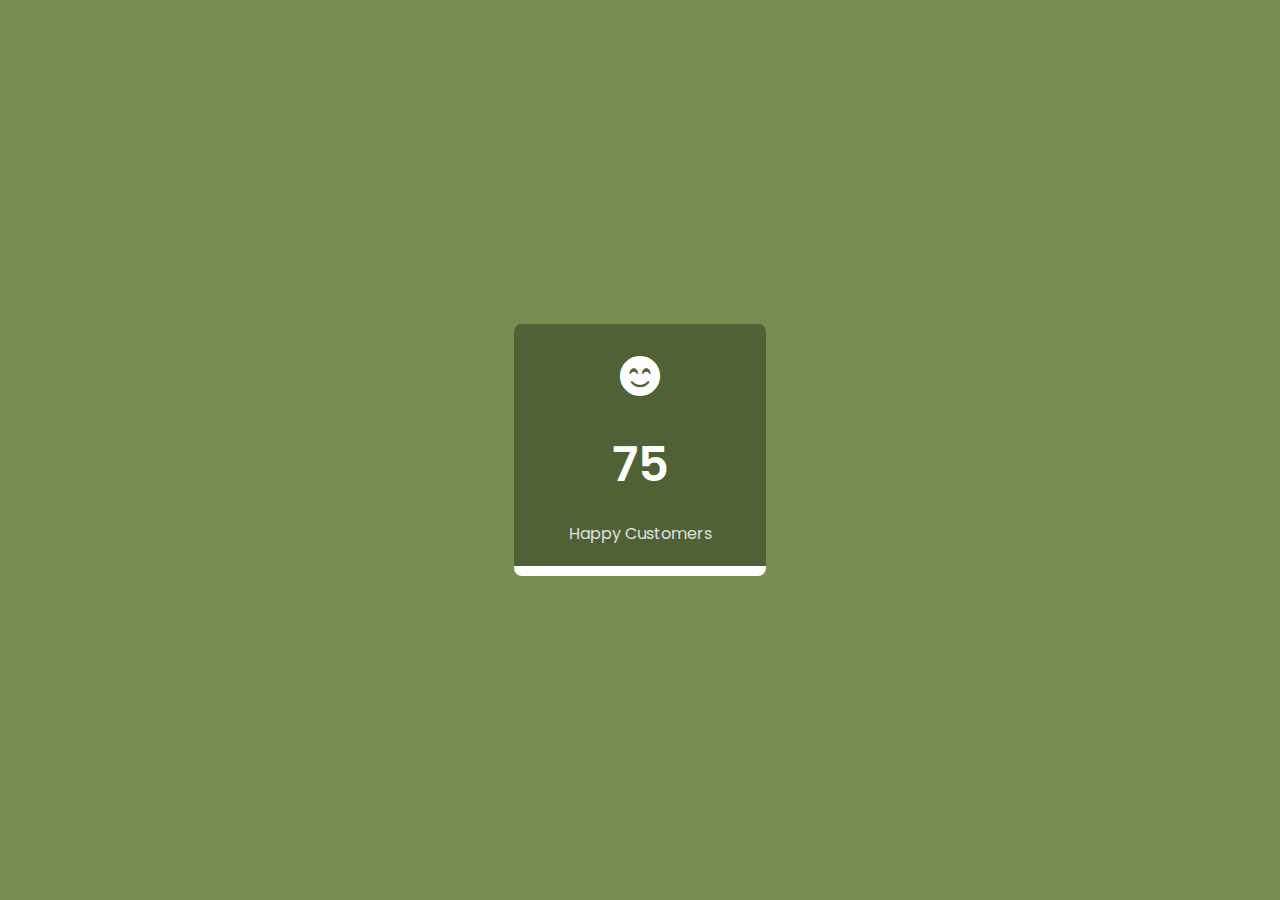
<file: animated-number-counter/index.html>
<!DOCTYPE html>
<html lang="en">
  <head>
    <meta name="viewport" content="width=device-width, initial-scale=1.0" />
    <title>Count Up Animation</title>
    <link rel="stylesheet" href="https://cdnjs.cloudflare.com/ajax/libs/font-awesome/6.0.0-beta2/css/all.min.css"/>
    <link href="https://fonts.googleapis.com/css2?family=Poppins:wght@400;600&display=swap" rel="stylesheet"/>
    <link rel="stylesheet" href="style.css" />
  </head>
  <body>
    <div class="wrapper">
      <div class="container">
        <i class="fas fa-smile-beam"></i>
        <span class="num">000</span>
        <span class="text">Happy Customers</span>
      </div>
    <script src="script.js"></script>
  </body>
</html>
</file>
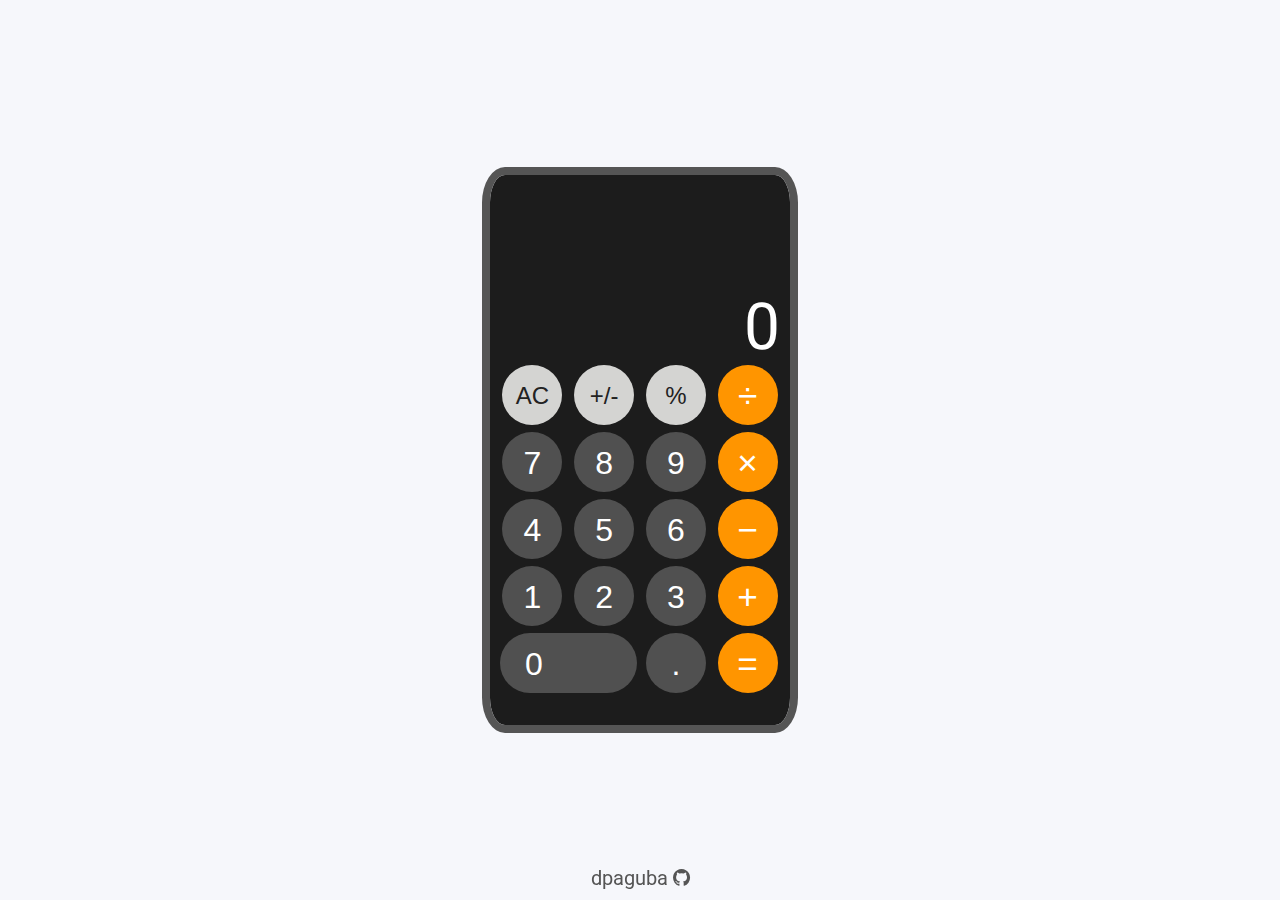
<file: apple-calculator/index.html>
<!DOCTYPE html>
<html lang="en">

<head>
  <meta charset="UTF-8">
  <link rel="stylesheet" type="text/css" href="style.css">
  <meta name="viewport" content="width=device-width, initial-scale=1">
  <link rel="stylesheet" href="https://cdnjs.cloudflare.com/ajax/libs/font-awesome/4.7.0/css/font-awesome.min.css">
    <title>Calculator</title>
  <link rel="icon" type="image/x-icon" href="images/favicon.png">
</head>
<body>
  <div class="calculator">
    <div class="result-window">
      <p id="result">0</p>
    </div>
    
    <div class="math-btn">
      <button class="grey btn ac">AC</button>
      <button class="grey btn plus-minus">+/-</button>
      <button class="grey btn percent">%</button>
      <button class="orange btn divide math-sign">÷</button>
      
      <button class="darkgrey num btn seven">7</button>
      <button class="darkgrey num btn eight">8</button>
      <button class="darkgrey num btn nine">9</button>
      <button class="orange btn multiply math-sign">×</button>
      
      <button class="darkgrey num btn four">4</button>
      <button class="darkgrey num btn five">5</button>
      <button class="darkgrey num btn six">6</button>
      <button class="orange btn minus math-sign">−</button>

      <button class="darkgrey num btn one">1</button>
      <button class="darkgrey num btn two">2</button>
      <button class="darkgrey num btn three">3</button>
      <button class="orange btn plus math-sign">+</button>

      <button class="darkgrey num btn zero">0</button>
      <button class="darkgrey btn dot">.</button>
      <button class="orange btn equal">=</button>
    </div>
  </div>

  <footer>
     dpaguba <a href="https://github.com/dpaguba"><i class="fa fa-github"></i></a>
  </footer>
<script src="script.js"></script>
</body>
</html>
</file>
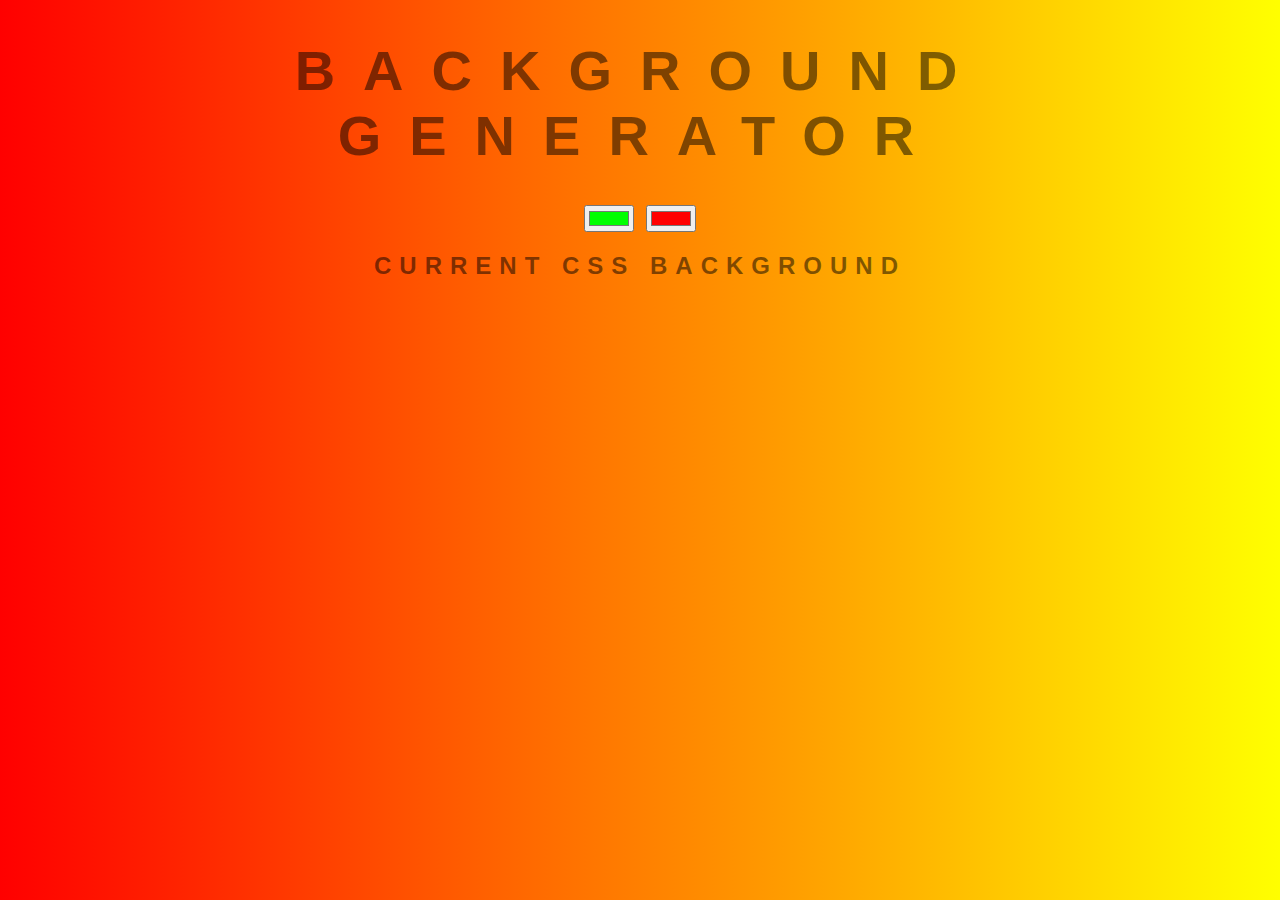
<file: background-generator/index.html>
<!DOCTYPE html>
<html lang="en">
<head>
	<title>Gradient Background</title>
	<link rel="stylesheet" type="text/css" href="style.css">
	<link rel="icon" type="image/x-icon" href="/images/color_wheel.png">
</head>
<body id="gradient">

	<h1>Background Generator</h1>
	<label>
		<input class="color1" type="color" name="color1" value="#00ff00">
	</label>
	<label>
		<input class="color2" type="color" name="color2" value="#ff0000">
	</label>
	<h2>Current CSS Background</h2>
	<h3></h3>
	<script type="text/javascript" src="script.js"></script>

</body>
</html>
</file>
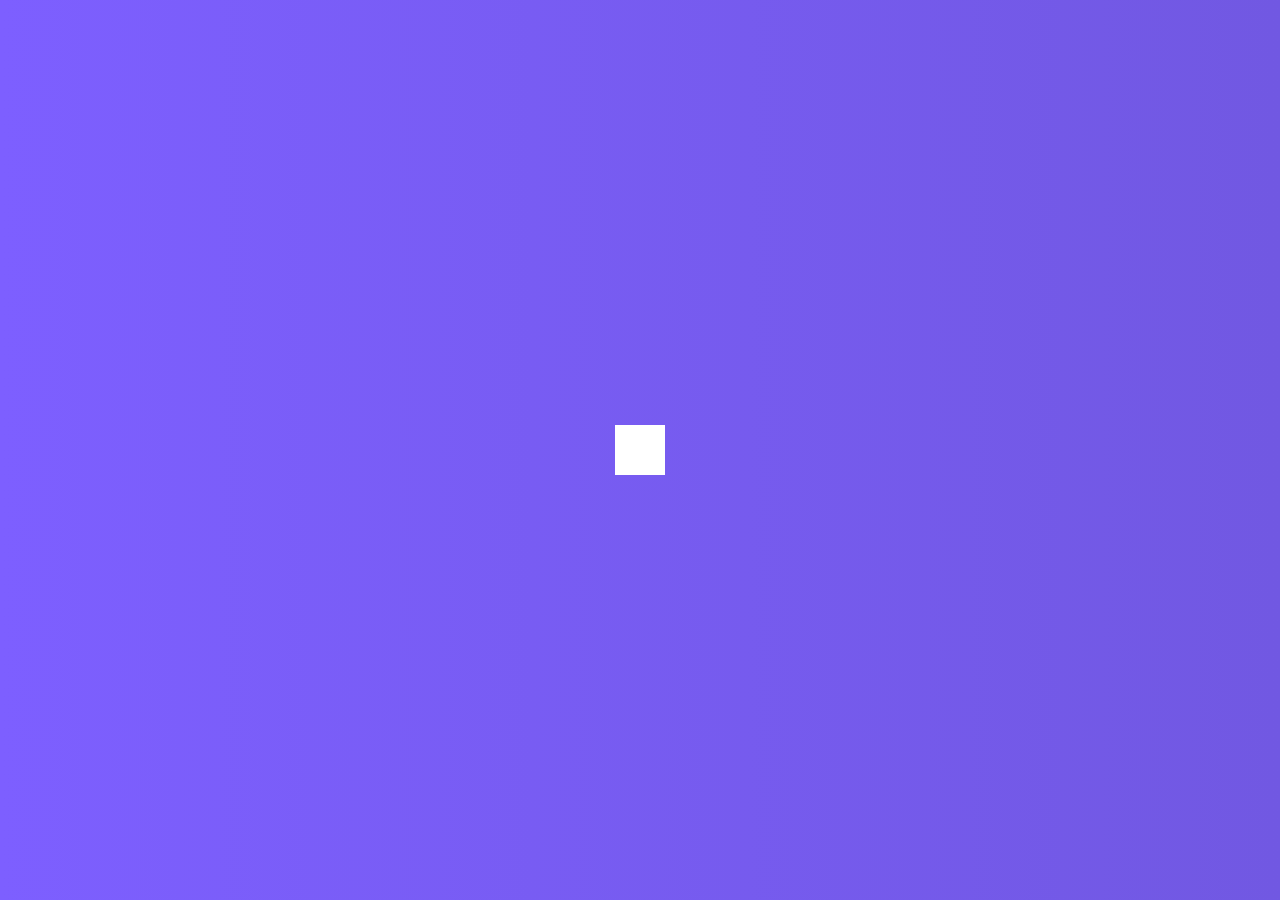
<file: hidden-search-widget/index.html>
<!DOCTYPE html>
<html lang="en">
<head>
    <meta charset="UTF-8" />
    <meta name="viewport" content="width=device-width, initial-scale=1.0" />
    <link rel="stylesheet" href="https://cdnjs.cloudflare.com/ajax/libs/font-awesome/5.14.0/css/all.min.css" integrity="sha512-1PKOgIY59xJ8Co8+NE6FZ+LOAZKjy+KY8iq0G4B3CyeY6wYHN3yt9PW0XpSriVlkMXe40PTKnXrLnZ9+fkDaog==" crossorigin="anonymous" />
    <link rel="stylesheet" href="style.css" />
    <title>Hidden Search</title>
</head>
<body>
<div class="search">
    <label>
        <input type="text" class="input" placeholder="Search...">
    </label>
    <button class="btn">
        <i class="fas fa-search"></i>
    </button>
</div>
<script src="script.js"></script>
</body>
</html>
</file>
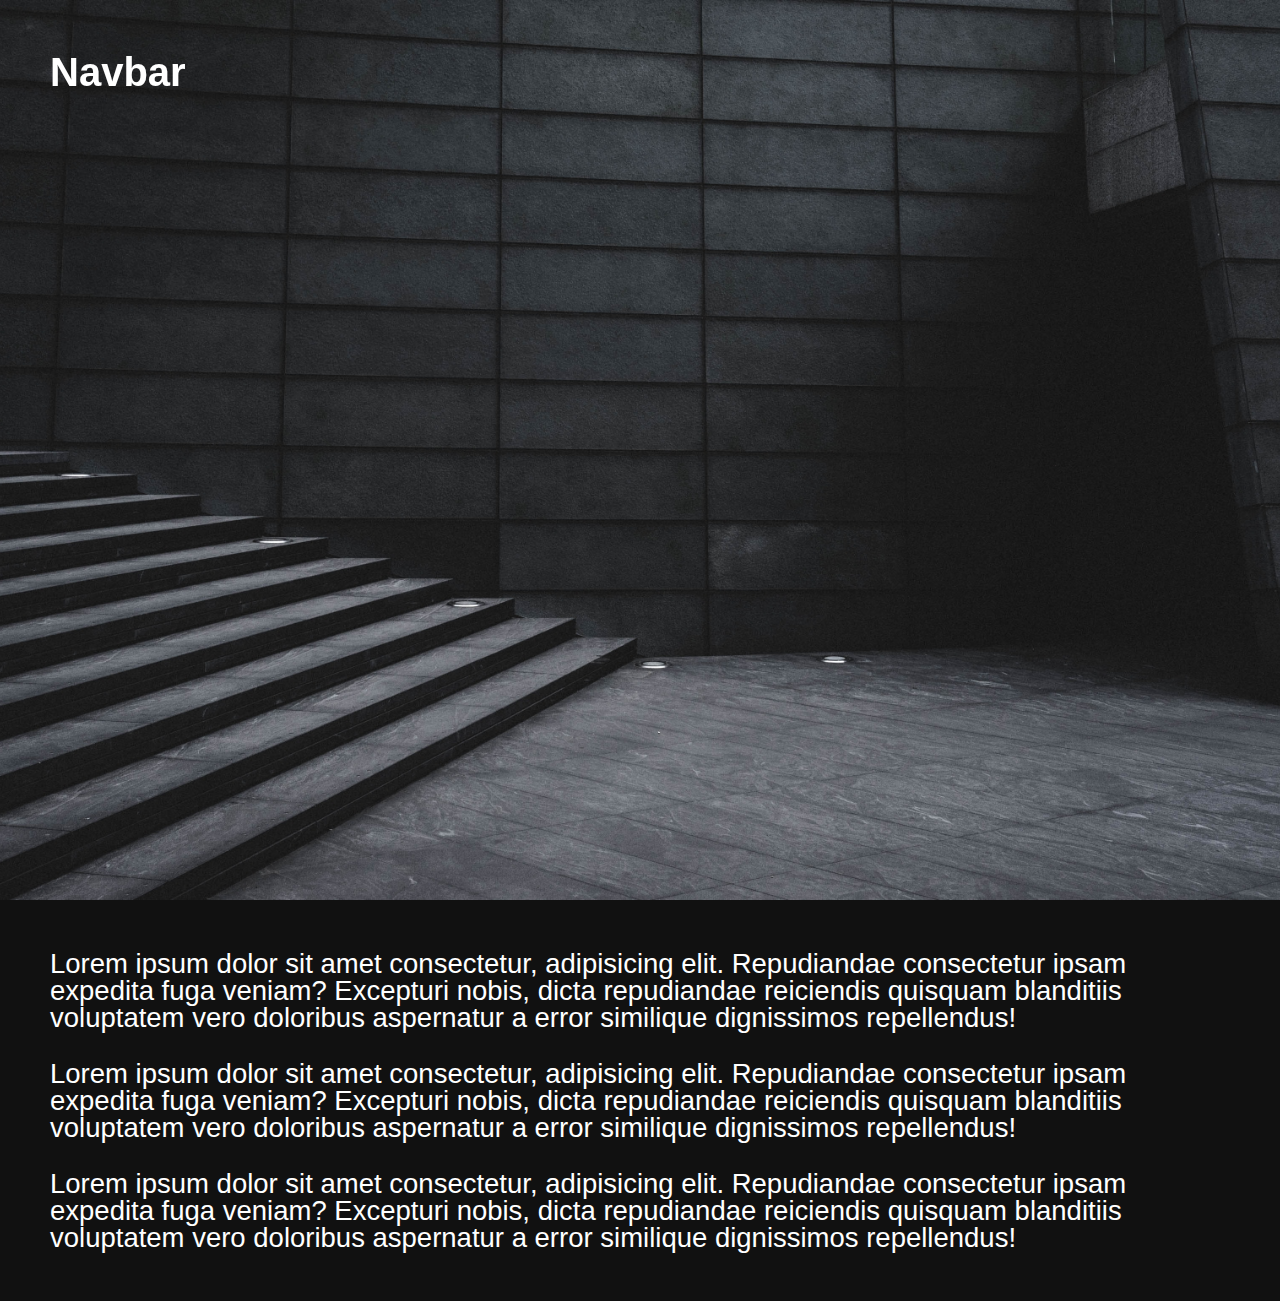
<file: navbar-dropdown-menu/index.html>
<html lang="en">
<head>
    <meta charset="UTF-8">
    <meta http-equiv="X-UA-Compatible" content="IE=edge">
    <meta name="viewport" content="width=device-width, initial-scale=1.0">
    <link rel="stylesheet" href="https://cdnjs.cloudflare.com/ajax/libs/font-awesome/4.7.0/css/font-awesome.min.css">
    <link rel="shortcut icon" href="images/logo.png" type="image/x-icon">
    <link rel="stylesheet" href="style.css">
    <title>Navbar</title>
</head>
<body>
    <header>
        <nav id="navbar">
            <!-- pop up menu -->
            <div class="menu">
                <div>
                    <img src="images/logo.png" alt="logo" class="logo">
                    <ul>
                        <li>
                            <a href="#">Blog</a>
                        </li>
                        <li>
                            <a href="#">What's New</a>
                        </li>
                        <li>
                            <a href="#">Categories</a>
                        </li>
                    </ul>
                    <ul>
                        <li>
                            <a href="#">Projects</a>
                        </li>
                        <li>
                            <a href="#">News</a>
                        </li>
                        <li>
                            <a href="#">Store</a>
                        </li>
                        <li>
                            <a href="#">About</a>
                        </li>
                        <li>
                            <a href="#">Contact</a>
                        </li>
                    </ul>
                    <ul class="social-media">
                        <li>
                            <a href="#">
                                <i class="fa fa-facebook"></i>
                            </a>
                        </li>
                        <li>
                            <a href="#">
                                <i class="fa fa-instagram"></i>
                            </a>
                        </li>
                        <li>
                            <a href="#">
                                <i class="fa fa-twitter"></i>
                            </a>
                        </li>
                        <li>
                            <a href="#">
                                <i class="fa fa-youtube"></i>
                            </a>
                        </li>
                    </ul>
                    <form>
                        <div class="input-wrap">
                            <input type="search" placeholder="Search...">
                            <button type="submit">
                                <i class="fa fa-search"></i>
                            </button>
                        </div>
                    </form>
                </div>
            </div>

            <div class="container">
                <a href="#" class="brand">Navbar</a>
                <i class="fa fa-bars" id="menu-btn"></i>
            </div>
        </nav>
    </header>
    <main>
        <p>Lorem ipsum dolor sit amet consectetur, adipisicing elit. Repudiandae consectetur ipsam expedita fuga veniam? Excepturi nobis, dicta repudiandae reiciendis quisquam blanditiis voluptatem vero doloribus aspernatur a error similique dignissimos repellendus!</p>
        <br>
        <p>Lorem ipsum dolor sit amet consectetur, adipisicing elit. Repudiandae consectetur ipsam expedita fuga veniam? Excepturi nobis, dicta repudiandae reiciendis quisquam blanditiis voluptatem vero doloribus aspernatur a error similique dignissimos repellendus!</p>
        <br>
        <p>Lorem ipsum dolor sit amet consectetur, adipisicing elit. Repudiandae consectetur ipsam expedita fuga veniam? Excepturi nobis, dicta repudiandae reiciendis quisquam blanditiis voluptatem vero doloribus aspernatur a error similique dignissimos repellendus!</p>
    </main>

    
    <script src="script.js"></script>
</body>
</html>
</file>
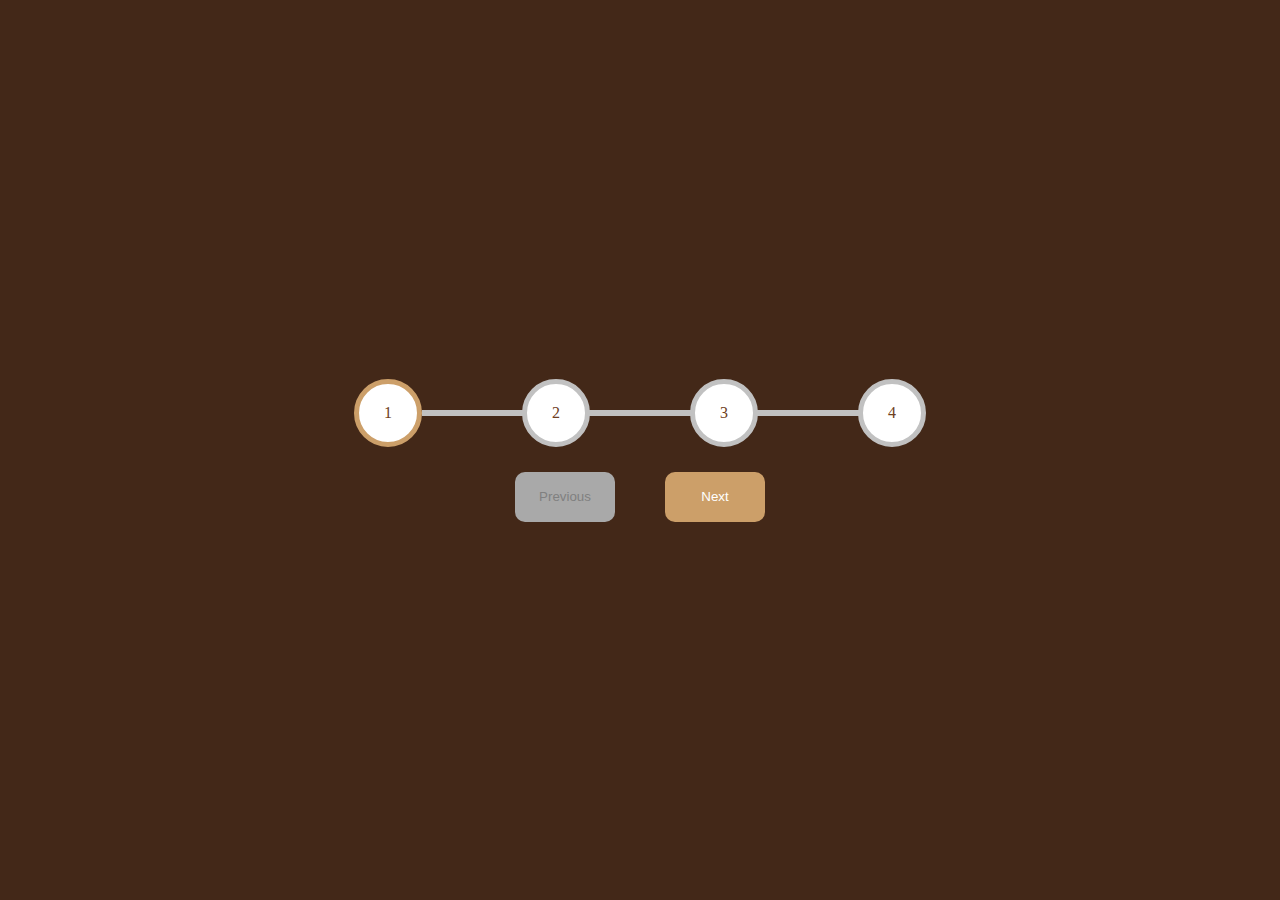
<file: progress-steps/index.html>
<html lang="en">
<head>
    <meta charset="UTF-8">
    <meta http-equiv="X-UA-Compatible" content="IE=edge">
    <meta name="viewport" content="width=device-width, initial-scale=1.0">
    <link rel="stylesheet" href="style.css">
    <link rel="shortcut icon" href="images/step.png" type="image/x-icon">
    <title>Progress Steps</title>
</head>
<body>
    <section>
        <div class="container steps">
            <div class="number number1">1</div>
            <div class="number number2">2</div>
            <div class="number number3">3</div>
            <div class="number number4">4</div>
        </div>
        <div class="container buttons">
            <button class="prev" disabled>Previous</button>
            <button class="next" >Next</button>
        </div>
    </section>
    <script src="script.js"></script>
</body>
</html>
</file>
<file: animated-number-counter/style.css>
* {
    padding: 0;
    margin: 0;
    box-sizing: border-box;
    font-family: "Poppins", sans-serif;
  }
  
  body {
    background-color: #758E4F;
  }


  .wrapper {
    position: absolute;
    width: 80vw;
    transform: translate(-50%, -50%);
    top: 50%;
    left: 50%;
    display: flex;
    justify-content: space-around;
  }


  .container {
    width: 28vmin;
    height: 28vmin;
    display: flex;
    flex-direction: column;
    justify-content: space-around;
    padding: 1em 0;
    position: relative;
    font-size: 16px;
    border-radius: 0.5em;
    background-color: #4f6135;
    border-bottom: 10px solid #fff;
  }

  i {
    color: #fff;
    font-size: 2.5em;
    text-align: center;
  }

  span.num {
    color: #fff;
    display: grid;
    place-items: center;
    font-weight: 600;
    font-size: 3em;
  }

  span.text {
    color: #e0e0e0;
    font-size: 1em;
    text-align: center;
    pad: 0.7em 0;
    font-weight: 400;
    line-height: 0;
  }

  @media screen and (max-width: 1024px) {
    .wrapper {
      width: 85vw;
    }
    .container {
      height: 26vmin;
      width: 26vmin;
      font-size: 12px;
    }
  }

  @media screen and (max-width: 768px) {
    .wrapper {
      width: 90vw;
      flex-wrap: wrap;
      gap: 30px;
    }
    .container {
      width: calc(50% - 40px);
      height: 30vmin;
      font-size: 14px;
    }
  }

  @media screen and (max-width: 480px) {
    
    .wrapper {
      gap: 15px;
    }

    .container {
      width: 100%;
      height: 25vmin;
      font-size: 8px;
    }
  }
</file>
<file: apple-calculator/style.css>
@import url('https://fonts.googleapis.com/css2?family=Roboto:wght@100;300;400&display=swap');

* {
    box-sizing: border-box;
}

body {
    background-color: #f6f7fb;
    font-family: 'Roboto', sans-serif;
    display: flex;
    align-items: center;
    justify-content: center;
    height: 100vh;
    overflow: hidden;
    margin: 0;
}

.calculator{
    width: 300px;
    height: 550px;
    background-color: #1C1C1C;
    padding: 10px;
    outline: 8px solid #555555;
    border-radius: 5%;
}

.calculator .result-window{
    display: flex;
    justify-content: right;
    align-items: flex-end;
    height: calc(100% - 350px);
    background-color: #1C1C1C;
    color: white;
}

.result-window p{
    overflow-x: scroll;
    margin: 0;
    font-size: 4rem;
    -ms-overflow-style: none;
    scrollbar-width: none;
}

.result-window p::-webkit-scrollbar {
    display: none;
}

.calculator .math-btn{
    display: grid;
    gap: 7px;
    grid-template-areas:
            "ac plus-minus percent divide"
            "seven eight nine multiply"
            "four five six minus"
            "one two three plus"
            "zero zero dot equal";
    justify-items: center;
}

.btn{
    height: 60px;
    width: 60px;
    border-radius: 50%;
    border: none;
    cursor: pointer;
    font-size: 2em;
    color: white;
    text-align: center;
    line-height: 60px;
    user-select: none;
}

.grey{
    font-size: 1.5em;
    background-color: #D4D4D2;
    color: #222222;
    transition: filter 0.4s ease-out;
}

.orange{
    background-color: #FF9500;
    font-size: 2.2em;
    transition: background-color 0.4s ease-out;
}

.darkgrey{
    background-color: #505050;
    transition: filter 0.4s ease-out;
}

.btn.zero{
    grid-area: zero;
    width: 100%;
    border-radius: 34px;
    padding-left: 25px;
    text-align: left;
}

.btn:focus{
    outline: 0;
}

.darkgrey:hover{
    /*background-color: #bbb;*/
    filter: brightness(170%);
}

.grey:hover{
    /*background-color: #ffffff;*/
    filter: brightness(120%);
}

.orange:hover{
    background-color: #FFCA80;
}

.orange.active{
    color: #FF9500;
    background-color: white;
}

footer{
    position: fixed;
    width: 100vw;
    text-align: center;
    bottom: 0;
    padding-bottom: 10px;
    padding-top: 5px;
    font-family: inherit;
    font-size: 20px;
    color: #555555;
}

.fa{
    color: #555555;
    cursor: pointer;
}

.fa:hover{
    transform: scale(1.2);
    transition: transform 0.2s ease-in-out;
}
</file>
<file: background-generator/style.css>
body {
	font: 1em 'Raleway', sans-serif;
  color: rgba(0,0,0,.5);
  text-align: center;
  text-transform: uppercase;
  letter-spacing: .5em;
  top: 15%;
	background: linear-gradient(to right, red , yellow);
}

h1 {
    font: 600 3.5em 'Raleway', sans-serif;
    color: rgba(0,0,0,.5);
    text-align: center;
    text-transform: uppercase;
    letter-spacing: .5em;
    width: 100%;
}

h3 {
	font: 900 1em 'Raleway', sans-serif;
    color: rgba(0,0,0,.5);
    text-align: center;
    text-transform: none;
    letter-spacing: 0.01em;
}
</file>
<file: hidden-search-widget/style.css>
@import url('https://fonts.googleapis.com/css2?family=Roboto:wght@400;700&display=swap');

* {
    box-sizing: border-box;
}

body {
    background-image: linear-gradient(90deg, #7d5fff, #7158e2);
    font-family: 'Roboto', sans-serif;
    display: flex;
    align-items: center;
    justify-content: center;
    height: 100vh;
    overflow: hidden;
    margin: 0;
}

.search {
    position: relative;
    height: 50px;
}

.search .input {
    background-color: #fff;
    border: 0;
    font-size: 18px;
    padding: 15px;
    height: 50px;
    width: 50px;
    transition: width 0.3s ease;
}

.btn {
    background-color: #fff;
    border: 0;
    cursor: pointer;
    font-size: 24px;
    position: absolute;
    top: 0;
    left: 0;
    height: 50px;
    width: 50px;
    transition: transform 0.3s ease;
}

.btn:focus,
.input:focus {
    outline: none;
}

.search.active .input {
    width: 200px;
}

.search.active .btn {
    transform: translateX(198px);
}
</file>
<file: navbar-dropdown-menu/style.css>
*{
    margin: 0;
    padding: 0;
    border: 0;
    max-width: 100%;
    font-family: 'Helvetica', sans-serif;
    font-weight: 400;
    font-size: 25px;
    box-sizing: border-box;
    user-select: none;
    -webkit-user-drag: none;
    -khtml-user-drag: none;
    -moz-user-drag: none;
    -o-user-drag: none;
}

header{
    height: 100vh;
    background: url(images/bg.jpg) no-repeat center;
    background-size: cover;
}

nav{
    position: fixed;
    top: 0;
    left: 0;
    width: 100%;
    padding: 2em;
    z-index: 1;
    transition: .7s;
    color: #fff;
}

nav .container{
    display: flex;
    justify-content: space-between;
    align-items: center;
    width: 100%;
}

nav .container ul{
    width: 100%;
    margin: 0 1em;
}

nav .container ul:nth-child(2){
    text-align: right;
}
nav .container ul li{
    display: inline-block;
    margin: 0 .7em;
}

nav a{
    text-decoration: none;
    font-size: 0.9em;
    transition: 0.3s;
    font-weight: 600;
    color: #fff;
}

nav a:hover{
    color: #e54416;
}

nav .fa-bars{
    font-size: 1.2em;
    cursor: pointer;
    transition: 0.3s;
    text-align: center;
}

nav .fa-bars:hover{
    color: #e54416;
}

ul{
    list-style-type: none;
    padding: 0;
}



main{
    padding: 2em;
    background: #111;
}

main p{
    font-size: 1.1em;
    line-height: 27px;
    color: #fff;
}

.container{
    margin: 0 auto;
    width: 100%;
}

.container{
    min-width: 1350px;
    position: relative;
    display: grid;
    grid-template-columns: 1fr 5fr 1fr;
    justify-content: space-between;
    align-items: center;
    margin: 0 auto;
}

.brand{
    font-size: 1.6em;
}

form input, form button{
    background: none;
    border: none;
    color: #fff;
}

form button{
    cursor: pointer;
}

form input:focus{
    outline: none;
}

.menu{
    background-color: #111;
    position: fixed;
    top: 0;
    left: 0;
    width: 100%;
    text-align: center;
    font-size: 1.3em;
    height: 0;
    opacity: 0;
    transition: .7s cubic-bezier(.74, -0.03, .83, .63);
    overflow-y: hidden;
}

.logo{
    width: 3em;
}

.menu ul, .menu form{
    margin: 1em auto;
}

.menu li{
    margin: 1em 0;
}

.menu > div{
    display: flex;
    justify-content: start;
    align-items: center;
    flex-direction: column;
    padding:  6em 1em 3em 1em;
    height: 100%;overflow-y: scroll;
}

.menu > div::-webkit-scrollbar{
    display: none;
}

.menu .social-media{
    margin: 2em 0;
}

.social-media li{
    display: inline-block;
    margin: 0 .5em;
}

/* ! Classes for JavaScript */
.menu-open{
    height: 100vh;
    opacity: 1;
}

.navbar-active{
    background: #111;
    padding: 1em;
}

/* ! RESPONSIVE */

@media screen and (max-width: 800px) {
    nav .container{
        grid-template-columns: 1fr 1fr;
    }
}

@media screen and (max-width: 800px) {
    .menu form{
        display: none;
    }
}

@media screen and (max-width: 400px) {
    html{
        font-size: 13px;
    }
}
</file>
<file: progress-steps/style.css>
*{
    margin: 0;
    padding: 0;
    border: 0;
    max-width: 100%;
    overflow: hidden;
    box-sizing: border-box;
    user-select: none;
    -webkit-user-drag: none;
    -khtml-user-drag: none;
    -moz-user-drag: none;
    -o-user-drag: none;
    background-color: #432818;
}

section{
    display: flex;
    flex-direction: column;
    justify-content: center;
    align-items: center;
    height: 100vh;
    width: 100vw;
    gap: 25px;
    position: relative;
}

.steps{
    display: flex;
    justify-content: space-between;
    position: relative;
}

.buttons{
    display: flex;
    justify-content: center;
    gap: 50px;
}

.number{
    border: 5px solid rgb(193, 193, 193);
}

.number{
    background-color: #fff;
    border-radius: 50%;
    padding: 20px 25px;
    margin-right: 100px;
    color: #6e4021;
    z-index: 1;

}

.number:first-child{
    border-color: #cc9f69;
    margin-left: 100px;
}

.number1:after, .number2:after, .number3:after{
    background-color: rgb(193, 193, 193);
    position: absolute;
    content: "";
    height: 6px;
    width: 105px;
    top: 50%;
    transform: translateY(-50%);
}

.number1:after{
    left: 168px;
}

.number2:after{
    left: 335px;
}

.number3:after{
    left: 500px;
}

.active{
    border-color: #cc9f69;
    transition: all .2s ease-in;
}

.active:after{
    background-color: #cc9f69;
    transition: all .2s ease-in;
}

.prev, .next{
    width: 100px;
    height: 50px;
    border-radius: 10px;
    background-color: #cc9f69;
    cursor: pointer;
    color: #fff;
}

.prev:disabled, .next:disabled{
    color: grey;
    background-color: darkgray;
    cursor: default;
}
</file>
